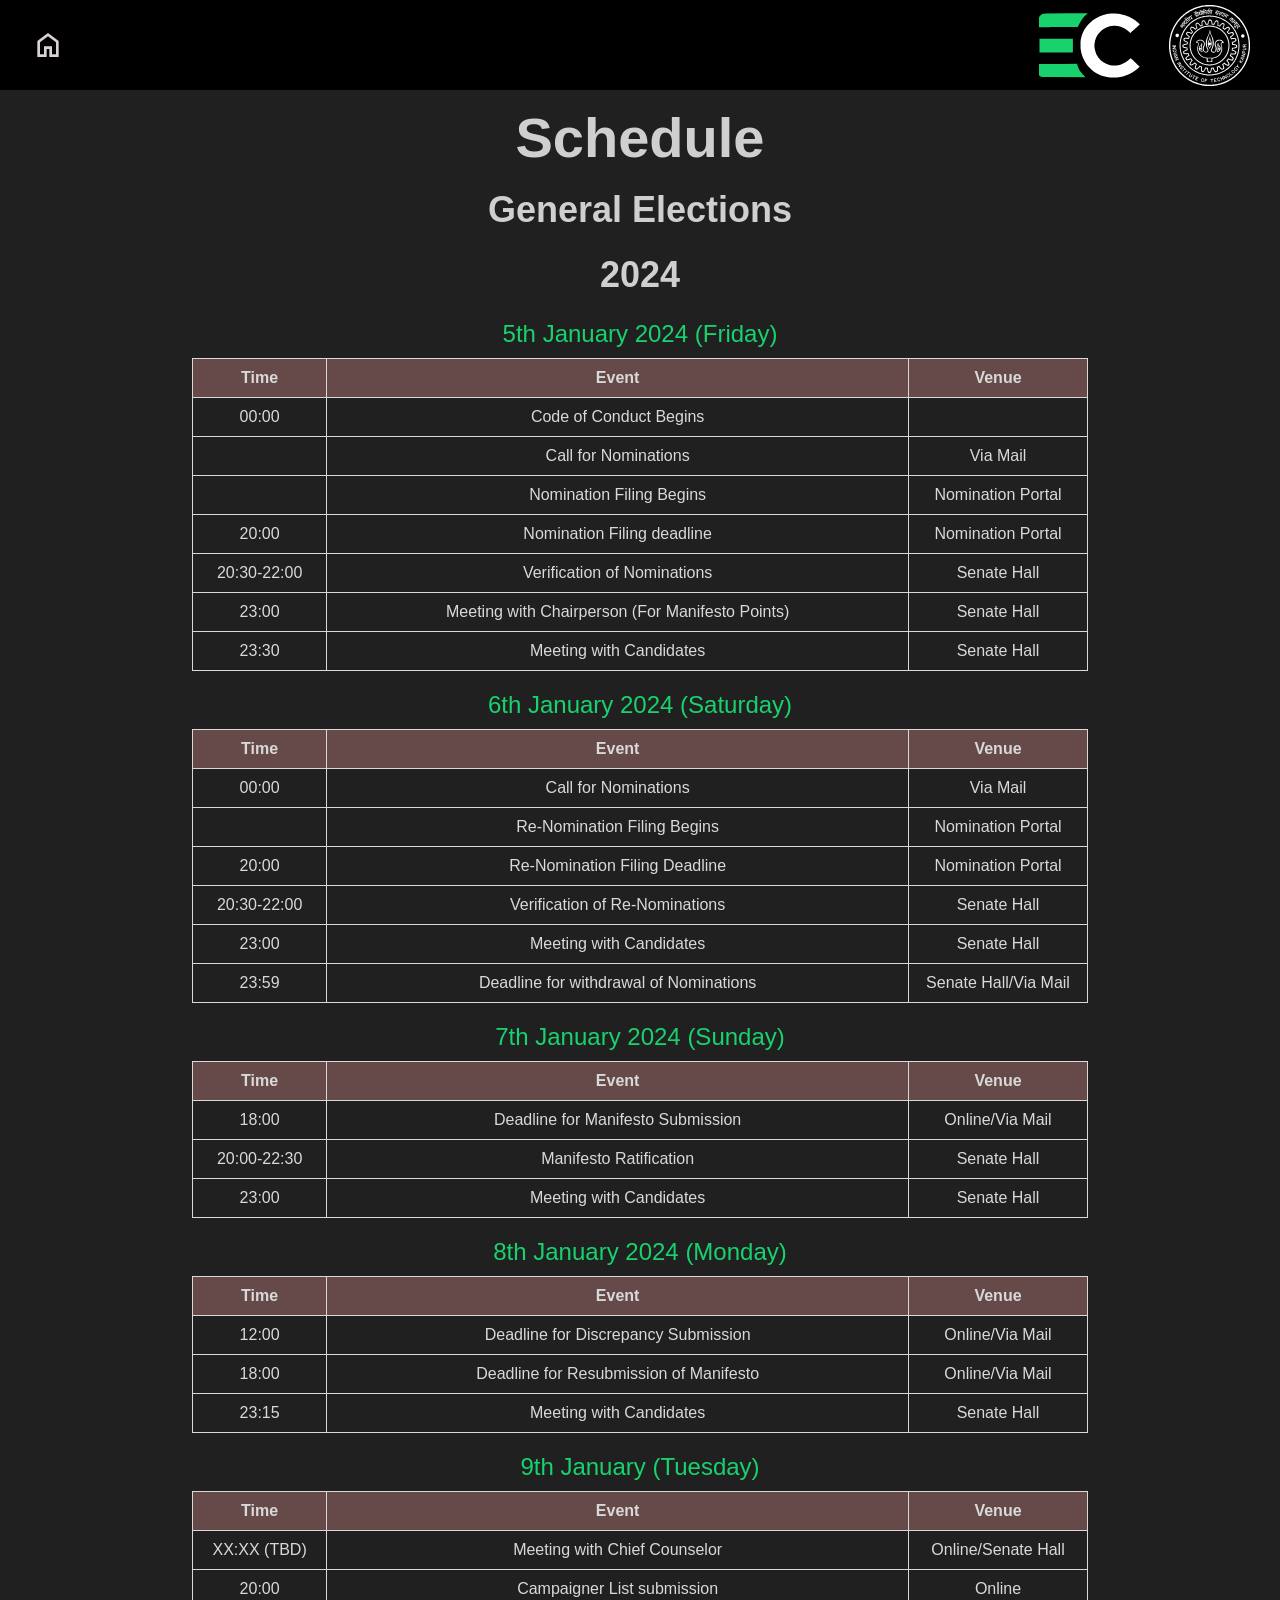
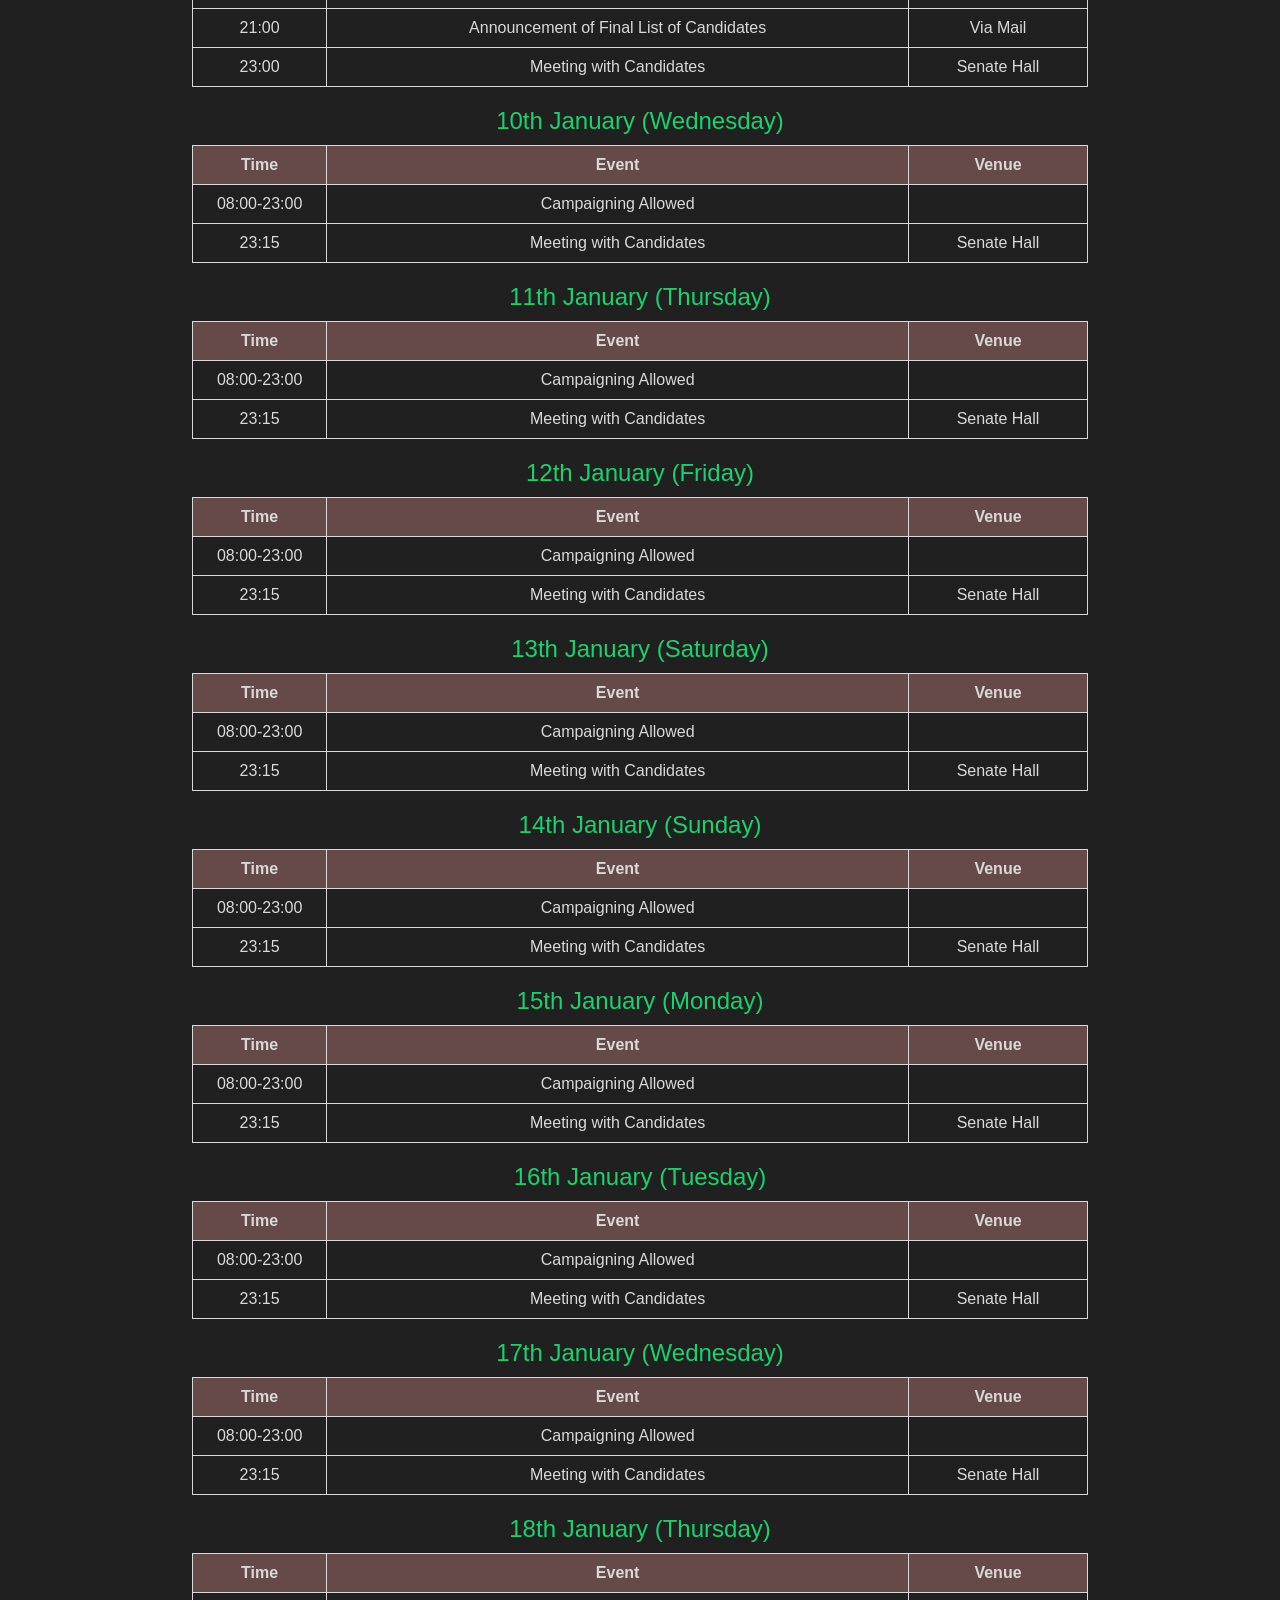
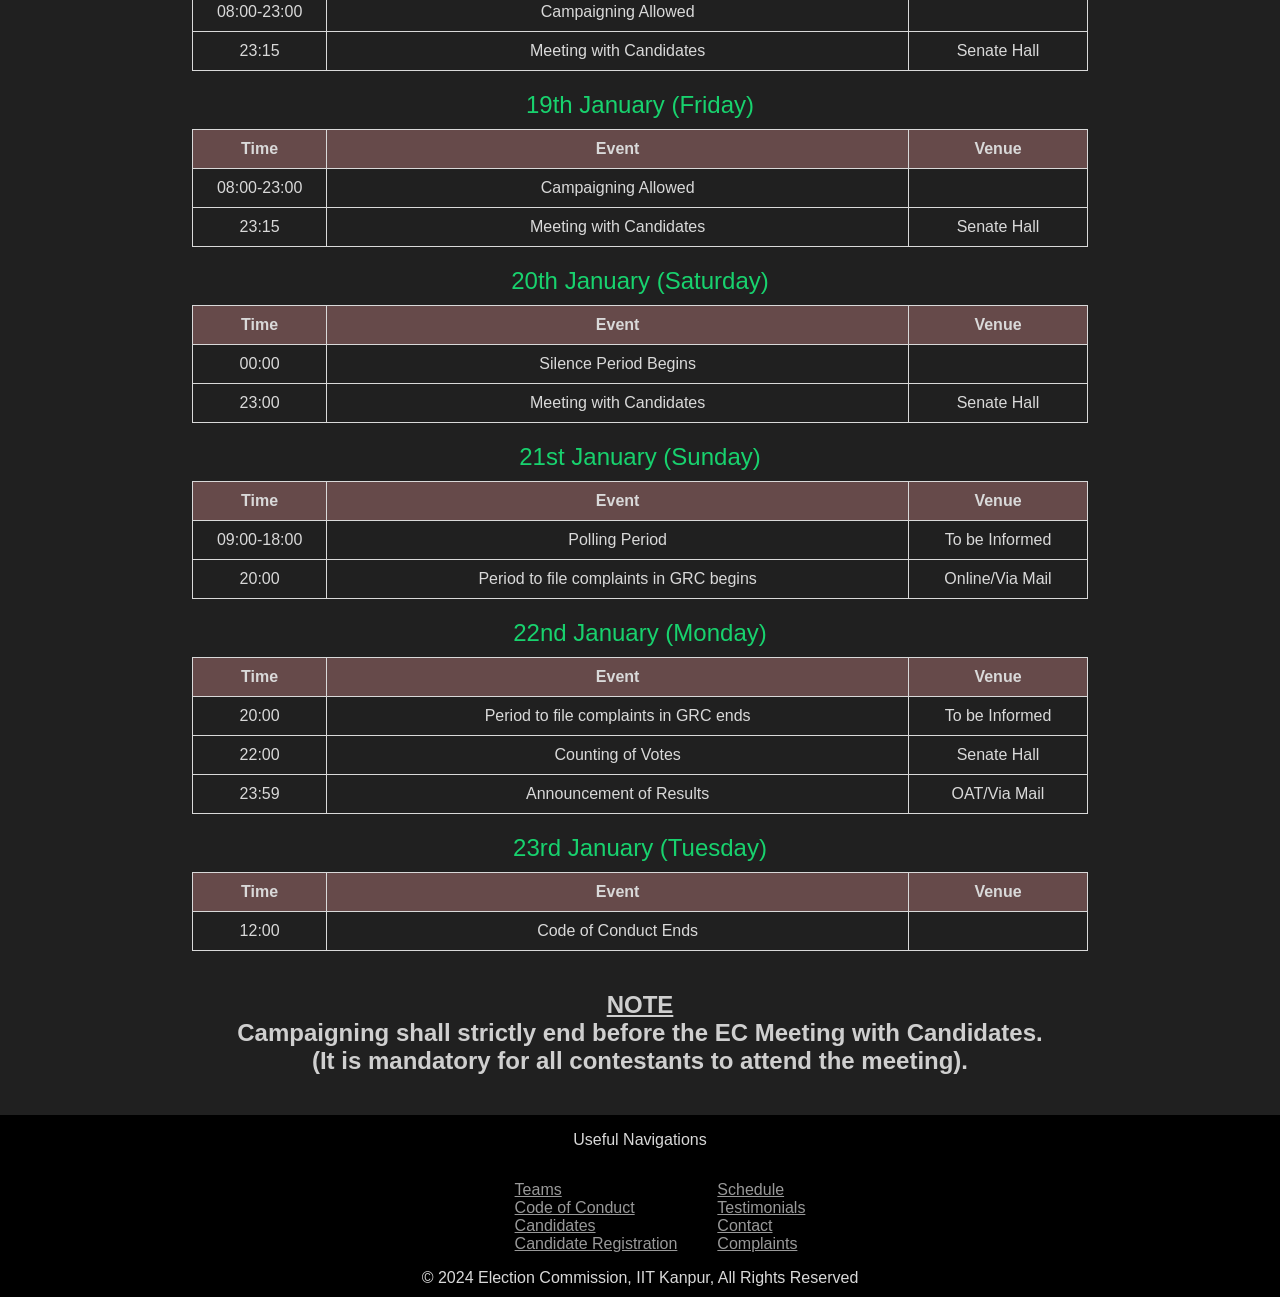
<file: schedule.html>
<!DOCTYPE html>
<html lang="en">

<head>
    <meta charset="UTF-8">
    <meta name="viewport" content="width=device-width, initial-scale=1.0">
    <title>Schedule</title>
    <link href="assets/images/logo/logo.png" rel="icon" />
    <link href="assets/images/logo/logo.png" rel="apple-touch-icon" />
    
    <link rel="stylesheet" href="assets/css/style_schedule.css">
    <link rel="stylesheet" href="assets/css/schedulestyle.css">
    <link rel="stylesheet" href="assets/css/footer.css">
</head>


<body>
    

    <section style="display: flex;">
        <div>
            <a href="https://eciitk.com/" target="_blank" class="home-logo">
                <img src="assets/images/schedule/home.svg" alt="Home">
            </a>
        </div>
        <div class="logoDiv">
            <a href="https://eciitk.com/" target="_blank" class="logoHref">
                <img src="assets/images/schedule/ec-logo.svg" alt="EC Logo" class="logo">
                <img src="assets/images/schedule/iitk-logo.svg" alt="IITK Logo" class="logo">
            </a>
        </div>

    </section>
    <main id="mainContent">
        <section>
            <h1 style="text-align: center; font-size: 3.5rem; margin: 15px;">Schedule <br />
                <span style="font-size: 2.25rem;">General Elections <br /> 2024 <br /></span>
            </h1>
            <table>
                <caption style="color: #18D26E;">5th January 2024 (Friday)</caption>
                <tr>
                    <th>Time</th>
                    <th>Event</th>
                    <th>Venue</th>
                </tr>
                <tr>
                    <td>00:00</td>
                    <td>Code of Conduct Begins</td>
                    <td></td>
                </tr>
                <tr>
                    <td></td>
                    <td>Call for Nominations</td>
                    <td>Via Mail</td>
                </tr>
                <tr>
                    <td></td>
                    <td>Nomination Filing Begins</td>
                    <td>Nomination Portal</td>
                </tr>
                <tr>
                    <td>20:00</td>
                    <td>Nomination Filing deadline</td>
                    <td>Nomination Portal</td>
                </tr>
                <tr>
                    <td>20:30-22:00</td>
                    <td>Verification of Nominations</td>
                    <td>Senate Hall</td>
                </tr>
                <tr>
                    <td>23:00</td>
                    <td>Meeting with Chairperson (For Manifesto Points)</td>
                    <td>Senate Hall</td>
                </tr>
                <tr>
                    <td>23:30</td>
                    <td>Meeting with Candidates</td>
                    <td>Senate Hall</td>
                </tr>
            </table>
            <table>
                <caption style="color: #18D26E;">6th January 2024 (Saturday)</caption>
                <tr>
                    <th>Time</th>
                    <th>Event</th>
                    <th>Venue</th>
                </tr>
                <tr>
                    <td>00:00</td>
                    <td>Call for Nominations</td>
                    <td>Via Mail</td>
                </tr>
                <tr>
                    <td></td>
                    <td>Re-Nomination Filing Begins</td>
                    <td>Nomination Portal</td>
                </tr>
                <tr>
                    <td>20:00</td>
                    <td>Re-Nomination Filing Deadline</td>
                    <td>Nomination Portal</td>
                </tr>
                <tr>
                    <td>20:30-22:00</td>
                    <td>Verification of Re-Nominations</td>
                    <td>Senate Hall</td>
                </tr>
                <tr>
                    <td>23:00</td>
                    <td>Meeting with Candidates</td>
                    <td>Senate Hall</td>
                </tr>
                <tr>
                    <td>23:59</td>
                    <td>Deadline for withdrawal of Nominations</td>
                    <td>Senate Hall/Via Mail</td>
                </tr>
            </table>
            <table>
                <caption style="color: #18D26E;">7th January 2024 (Sunday)</caption>
                <tr>
                    <th>Time</th>
                    <th>Event</th>
                    <th>Venue</th>
                </tr>
                <tr>
                    <td>18:00</td>
                    <td>Deadline for Manifesto Submission</td>
                    <td>Online/Via Mail</td>
                </tr>
                <tr>
                    <td>20:00-22:30</td>
                    <td>Manifesto Ratification</td>
                    <td>Senate Hall</td>
                </tr>
                <tr>
                    <td>23:00</td>
                    <td>Meeting with Candidates</td>
                    <td>Senate Hall</td>
                </tr>
            </table>
            <table>
                <caption style="color: #18D26E;">8th January 2024 (Monday)</caption>
                <tr>
                    <th>Time</th>
                    <th>Event</th>
                    <th>Venue</th>
                </tr>
                <tr>
                    <td>12:00</td>
                    <td>Deadline for Discrepancy Submission</td>
                    <td>Online/Via Mail</td>
                </tr>
                <tr>
                    <td>18:00</td>
                    <td>Deadline for Resubmission of Manifesto</td>
                    <td>Online/Via Mail</td>
                </tr>
                <tr>
                    <td>23:15</td>
                    <td>Meeting with Candidates</td>
                    <td>Senate Hall</td>
                </tr>
            </table>
            <table>
                <caption style="color: #18D26E;">9th January (Tuesday)</caption>
                <tr>
                    <th>Time</th>
                    <th>Event</th>
                    <th>Venue</th>
                </tr>
                <tr>
                    <td>XX:XX (TBD)</td>
                    <td>Meeting with Chief Counselor</td>
                    <td>Online/Senate Hall</td>
                </tr>
                <tr>
                    <td>20:00</td>
                    <td>Campaigner List submission</td>
                    <td>Online</td>
                </tr>
                <tr>
                    <td>21:00</td>
                    <td>Announcement of Final List of Candidates</td>
                    <td>Via Mail</td>
                </tr>
                <tr>
                    <td>23:00</td>
                    <td>Meeting with Candidates</td>
                    <td>Senate Hall</td>
                </tr>
            </table>
            <table>
                <caption style="color: #18D26E;">10th January (Wednesday)</caption>
                <tr>
                    <th>Time</th>
                    <th>Event</th>
                    <th>Venue</th>
                </tr>
                <tr>
                    <td>08:00-23:00</td>
                    <td>Campaigning Allowed</td>
                    <td></td>
                </tr>
                <tr>
                    <td>23:15</td>
                    <td>Meeting with Candidates</td>
                    <td>Senate Hall</td>
                </tr>
            </table>
            <table>
                <caption style="color: #18D26E;">11th January (Thursday)</caption>
                <tr>
                    <th>Time</th>
                    <th>Event</th>
                    <th>Venue</th>
                </tr>
                <tr>
                    <td>08:00-23:00</td>
                    <td>Campaigning Allowed</td>
                    <td></td>
                </tr>
                <tr>
                    <td>23:15</td>
                    <td>Meeting with Candidates</td>
                    <td>Senate Hall</td>
                </tr>
            </table>
            <table>
                <caption style="color: #18D26E;">12th January (Friday)</caption>
                <tr>
                    <th>Time</th>
                    <th>Event</th>
                    <th>Venue</th>
                </tr>
                <tr>
                    <td>08:00-23:00</td>
                    <td>Campaigning Allowed</td>
                    <td></td>
                </tr>
                <tr>
                    <td>23:15</td>
                    <td>Meeting with Candidates</td>
                    <td>Senate Hall</td>
                </tr>
            </table>
            <table>
                <caption style="color: #18D26E;">13th January (Saturday)</caption>
                <tr>
                    <th>Time</th>
                    <th>Event</th>
                    <th>Venue</th>
                </tr>
                <tr>
                    <td>08:00-23:00</td>
                    <td>Campaigning Allowed</td>
                    <td></td>
                </tr>
                <tr>
                    <td>23:15</td>
                    <td>Meeting with Candidates</td>
                    <td>Senate Hall</td>
                </tr>
            </table>
            <table>
                <caption style="color: #18D26E;">14th January (Sunday)</caption>
                <tr>
                    <th>Time</th>
                    <th>Event</th>
                    <th>Venue</th>
                </tr>
                <tr>
                    <td>08:00-23:00</td>
                    <td>Campaigning Allowed</td>
                    <td></td>
                </tr>
                <tr>
                    <td>23:15</td>
                    <td>Meeting with Candidates</td>
                    <td>Senate Hall</td>
                </tr>
            </table>
            <table>
                <caption style="color: #18D26E;">15th January (Monday)</caption>
                <tr>
                    <th>Time</th>
                    <th>Event</th>
                    <th>Venue</th>
                </tr>
                <tr>
                    <td>08:00-23:00</td>
                    <td>Campaigning Allowed</td>
                    <td></td>
                </tr>
                <tr>
                    <td>23:15</td>
                    <td>Meeting with Candidates</td>
                    <td>Senate Hall</td>
                </tr>
            </table>
            <table>
                <caption style="color: #18D26E;">16th January (Tuesday)</caption>
                <tr>
                    <th>Time</th>
                    <th>Event</th>
                    <th>Venue</th>
                </tr>
                <tr>
                    <td>08:00-23:00</td>
                    <td>Campaigning Allowed</td>
                    <td></td>
                </tr>
                <tr>
                    <td>23:15</td>
                    <td>Meeting with Candidates</td>
                    <td>Senate Hall</td>
                </tr>
            </table>
            <table>
                <caption style="color: #18D26E;">17th January (Wednesday)</caption>
                <tr>
                    <th>Time</th>
                    <th>Event</th>
                    <th>Venue</th>
                </tr>
                <tr>
                    <td>08:00-23:00</td>
                    <td>Campaigning Allowed</td>
                    <td></td>
                </tr>
                <tr>
                    <td>23:15</td>
                    <td>Meeting with Candidates</td>
                    <td>Senate Hall</td>
                </tr>
            </table>
            <table>
                <caption style="color: #18D26E;">18th January (Thursday)</caption>
                <tr>
                    <th>Time</th>
                    <th>Event</th>
                    <th>Venue</th>
                </tr>
                <tr>
                    <td>08:00-23:00</td>
                    <td>Campaigning Allowed</td>
                    <td></td>
                </tr>
                <tr>
                    <td>23:15</td>
                    <td>Meeting with Candidates</td>
                    <td>Senate Hall</td>
                </tr>
            </table>
            <table>
                <caption style="color: #18D26E;">19th January (Friday)</caption>
                <tr>
                    <th>Time</th>
                    <th>Event</th>
                    <th>Venue</th>
                </tr>
                <tr>
                    <td>08:00-23:00</td>
                    <td>Campaigning Allowed</td>
                    <td></td>
                </tr>
                <tr>
                    <td>23:15</td>
                    <td>Meeting with Candidates</td>
                    <td>Senate Hall</td>
                </tr>
            </table>
            <table>
                <caption style="color: #18D26E;">20th January (Saturday)</caption>
                <tr>
                    <th>Time</th>
                    <th>Event</th>
                    <th>Venue</th>
                </tr>
                <tr>
                    <td>00:00</td>
                    <td>Silence Period Begins</td>
                    <td></td>
                </tr>
                <tr>
                    <td>23:00</td>
                    <td>Meeting with Candidates</td>
                    <td>Senate Hall</td>
                </tr>
            </table>
            <table>
                <caption style="color: #18D26E;">21st January (Sunday)</caption>
                <tr>
                    <th>Time</th>
                    <th>Event</th>
                    <th>Venue</th>
                </tr>
                <tr>
                    <td>09:00-18:00</td>
                    <td>Polling Period</td>
                    <td>To be Informed</td>
                </tr>
                <tr>
                    <td>20:00</td>
                    <td>Period to file complaints in GRC begins</td>
                    <td>Online/Via Mail</td>
                </tr>
            </table>
            <table>
                <caption style="color: #18D26E;">22nd January (Monday)</caption>
                <tr>
                    <th>Time</th>
                    <th>Event</th>
                    <th>Venue</th>
                </tr>
                <tr>
                    <td>20:00</td>
                    <td>Period to file complaints in GRC ends</td>
                    <td>To be Informed</td>
                </tr>
                <tr>
                    <td>22:00</td>
                    <td>Counting of Votes</td>
                    <td>Senate Hall</td>
                </tr>
                <tr>
                    <td>23:59</td>
                    <td>Announcement of Results</td>
                    <td>OAT/Via Mail</td>
                </tr>
            </table>
            <table>

                <caption style="color: #18D26E;">23rd January (Tuesday)</caption>
                <tr>
                    <th>Time</th>
                    <th>Event</th>
                    <th>Venue</th>
                </tr>
                <tr>
                    <td>12:00</td>
                    <td>Code of Conduct Ends</td>
                    <td></td>
                </tr>
            </table>
            <h5 style="text-align: center;"> <span style="font-weight: bolder;"><u>NOTE</u></span> <br> Campaigning
                shall strictly end before the EC Meeting with
                Candidates. <br> (It is mandatory for all contestants to attend the meeting).</h5>
        </section>
    </main>
    <div class="footer">
        <p>Useful Navigations</p>
        <div style="display: flex; justify-content: space-around;" class="links">
            <div>
                <ul>
                    <li> <a href="index.html#team">Teams</a> </li>
                    <li> <a href="https://drive.google.com/file/d/1yGA9cMQIbCgwwx0Z3attso68fHiw3X-w/view">Code of Conduct</a> </li>
                    <li> <a href="index.html#executives">Candidates</a> </li>
                    <li> <a href="https://nominations.eciitk.com/">Candidate Registration</a> </li>
                </ul>
            </div>
            <div>
                <ul>
                    <li> <a href="schedule.html">Schedule</a> </li>
                    <li> <a href="index.html#testimonials">Testimonials</a> </li>
                    <li> <a href="index.html#footer">Contact</a> </li>
                    <li> <a href="https://complaints.eciitk.com/">Complaints</a> </li>
                </ul>
            </div>
        </div>
        <div class="copyright">
            &copy; 2024 Election Commission, IIT Kanpur, All Rights Reserved
        </div>
    </div>
</body>


</html>
</file>
<file: assets/css/style_schedule.css>
:root {
    font-size: 16px;
    font-family: Verdana, Geneva, Tahoma, sans-serif;
    --bg--primary: #D9D4D2;
    --bg--secondary: #0D0D0D;
    --transition--speed: 600ms;
}

body {
    color: rgb(219, 193, 193);
    background-color: #202020;
    margin: 0;
    padding: 0;
}

body a {
    text-decoration: none;
}

body::-webkit-scrollbar {
    width: 0.5rem;
}

body::-webkit-scrollbar-track {
    background: #D9D9D9;
}

body::-webkit-scrollbar-thumb {
    background: #6f6666;
}

main {
    display: flex;
    flex-direction: column;
}

.home-logo {
        display: flex;
        top: 0;
        position: sticky;
        align-items: center;
        justify-content: flex-end;
        width: 100%;
        background-color: #000;
        z-index: 1;
        opacity: 1;
        height: 10vh;
        padding-left: 1rem;
}

.logoDiv {
    display: flex;
    top: 0;
    position: sticky;
    align-items: center;
    justify-content: flex-end;
    width: 100%;
    background-color: #000;
    margin-left: 1rem;
    z-index: 1;
    opacity: 1;
    height: 10vh;
}

.logo {
    align-items: center;
    justify-content: center;
    height: 100%;
    padding-left: 1.5rem;
}

.logoHref {
    margin-right: 2.5%;
    align-items: center;
    justify-content: center;
    height: 90%;
    text-decoration: none;
}

.bodyContent {
    margin-top: 4rem;
}

#mainContent h1 {
    font-size: 4rem;
    opacity: 0.95;
}

#mainContent h2 {
    font-size: 3rem;
    opacity: 0.95;
}

#mainContent h3 {
    font-size: 2rem;
    opacity: 0.95;
}

#mainContent h5 {
    font-size: 1.5rem;
    opacity: 0.95;
}

#mainContent p {
    font-size: 1.2rem;
    line-height: 1.5rem;
    color: #404040;
    opacity: 0.95;
}

#mainContent {
    background-size: cover;
    background-position: center;
    background-repeat: no-repeat;
    height: 100%;
    min-width: 80%;
    display: flex;
    z-index: -1;
    color: #D9D9D9;
}

#mainContent {
    justify-content: center;
}


.marginal {
    margin-left: 7rem;
}

.marginal ul li {
    margin: 0.8rem;
}

.marginal ol li {
    margin: 0.8rem;
}

.useful-links {
    display: flex;
    justify-content: space-around;
}

.indexTarget {
    text-decoration: none;
    color: #0D0D0D;
    opacity: 0.6;
    margin-left: 5%;
}

.indexTarget:hover {
    opacity: 1;
}




@media (max-width: 800px) {
    
    main {
        margin-left: 0;
    }

    #mainContent h1 {
        font-size: 2.75rem;
        margin-right: 5%;
        opacity: 0.95;
    }
    
    #mainContent h2 {
        font-size: 2rem;
        margin-right: 5%;
        opacity: 0.95;
    }
    
    #mainContent h3 {
        font-size: 1.5rem;
        margin-right: 5%;
        opacity: 0.95;
    }
    
    #mainContent h5 {
        margin-right: 5%;
        opacity: 0.95;
    }
    
    #mainContent p {
        font-size: 1rem;
        margin-right: 5%;
        color: #404040;
        opacity: 0.95;
    }

    .marginal {
        margin-left: 0;
    }

}
</file>
<file: assets/css/schedulestyle.css>
table {
    width: 70%;
    margin: 20px auto;
    border-collapse: collapse;
}
th, td {
    border: 1px solid #D9D9D9;
    padding: 10px;
    text-align: center;
}
th {
    background-color: #664a4a;
}
th:first-child, td:first-child {
    width: 15%;
}
th:last-child, td:last-child {
    width: 20%;
}
caption {
    font-size: 1.5em;
    margin-bottom: 10px;
}

#menuToggle {
    display: none;
}

@media (max-width: 800px) {
    

    .navbar {
        display: none;
    }

    .logoDiv {
        position: relative;
        z-index: 2;
    }

    main {
        margin-left: 0;
    }

    #menuToggle {
        display: block;
        position: absolute;
        top: 3.2%;
        left: 3.2%;
        z-index: 3;
    }
    
    #menuToggle input {
        display: block;
        width: 40px;
        height: 32px;
        position: absolute;
        top: -7px;
        left: -5px;
        cursor: pointer;
        opacity: 0;
        z-index: 2;
    }
    
    #menuToggle span {
        display: block;
        width: 33px;
        height: 4px;
        margin-bottom: 5px;
        position: relative;
        background: #cdcdcd;
        border-radius: 3px;
        z-index: 1;
        transform-origin: 4px 0px;
        transition: transform 0.5s cubic-bezier(0.77,0.2,0.05,1.0),
                    background 0.5s cubic-bezier(0.77,0.2,0.05,1.0),
                    opacity 0.55s ease;
    }
    
    #menu {
        position: absolute;
        width: 300px;
        margin: -100px 0 0 -50px;
        padding: 50px;
        padding-top: 125px;
        background: #ededed;
        list-style-type: none;
        transform-origin: 0% 0%;
        transform: translate(-100%, 0);
        transition: transform 0.5s cubic-bezier(0.77,0.2,0.05,1.0);
        min-height: 50vh;
    }

    #menu a li img {
        fill: #0D0D0D;
    }

    #menu li {
        padding: 10px 0;
        font-size: 22px;
    }

    #menu a li {
        text-decoration: none;
        color: #0D0D0D;
        transition: 600ms ease;
        display: flex;
        align-items: center;
        font-size: 1rem;
    }

    #menu a li:hover {
        opacity: 1;
        transition: 600ms ease;
    }
    
    #menuToggle input:checked ~ ul {
        transform: none;
    }
}
</file>
<file: assets/css/footer.css>
.footer {
    display: flex;
    flex-direction: column;
    align-items: center;
    justify-content: center;
    background-color: #000;
    color: #D9D9D9;
    height: auto;
    width: 100%;
    bottom: 0;
    z-index: 1;
    padding: 0, 20px;
    padding-bottom: 10px;
}

.footer-construction {
    display: flex;
    flex-direction: column;
    align-items: center;
    justify-content: center;
    background-color: #000;
    color: #D9D9D9;
    height: auto;
    position: fixed;
    width: 100%;
    bottom: 0;
    z-index: 1;
    padding: 0, 20px;
    padding-bottom: 10px;
}

.footer ul {
    list-style: none;
}

a:hover {
    opacity: 1;
}

.footer a {
    text-decoration: underline;
    color: white;
    opacity: 0.6;
    transition: 400ms ease;
}

.footer a:hover {
    opacity: 1;
    transition: 400ms ease;
}

.footer-construction ul {
    list-style: none;
}

.footer-construction a {
    text-decoration: underline;
    color: white;
    opacity: 0.6;
    transition: 400ms ease;
}

.footer-construction a:hover {
    opacity: 1;
    transition: 400ms ease;
}

@media screen and (max-width: 800px){
    .footer {
        padding-bottom: 10px;
    }

    .footer-construction {
        padding-bottom: 10px;
    }

    .links {
        display: flex;
        width: 90%;
        align-items: center;
        justify-content: center;
        margin-right: 10%;
    }

    .copyright {
        margin-left: 5%;
    }
}
</file>
